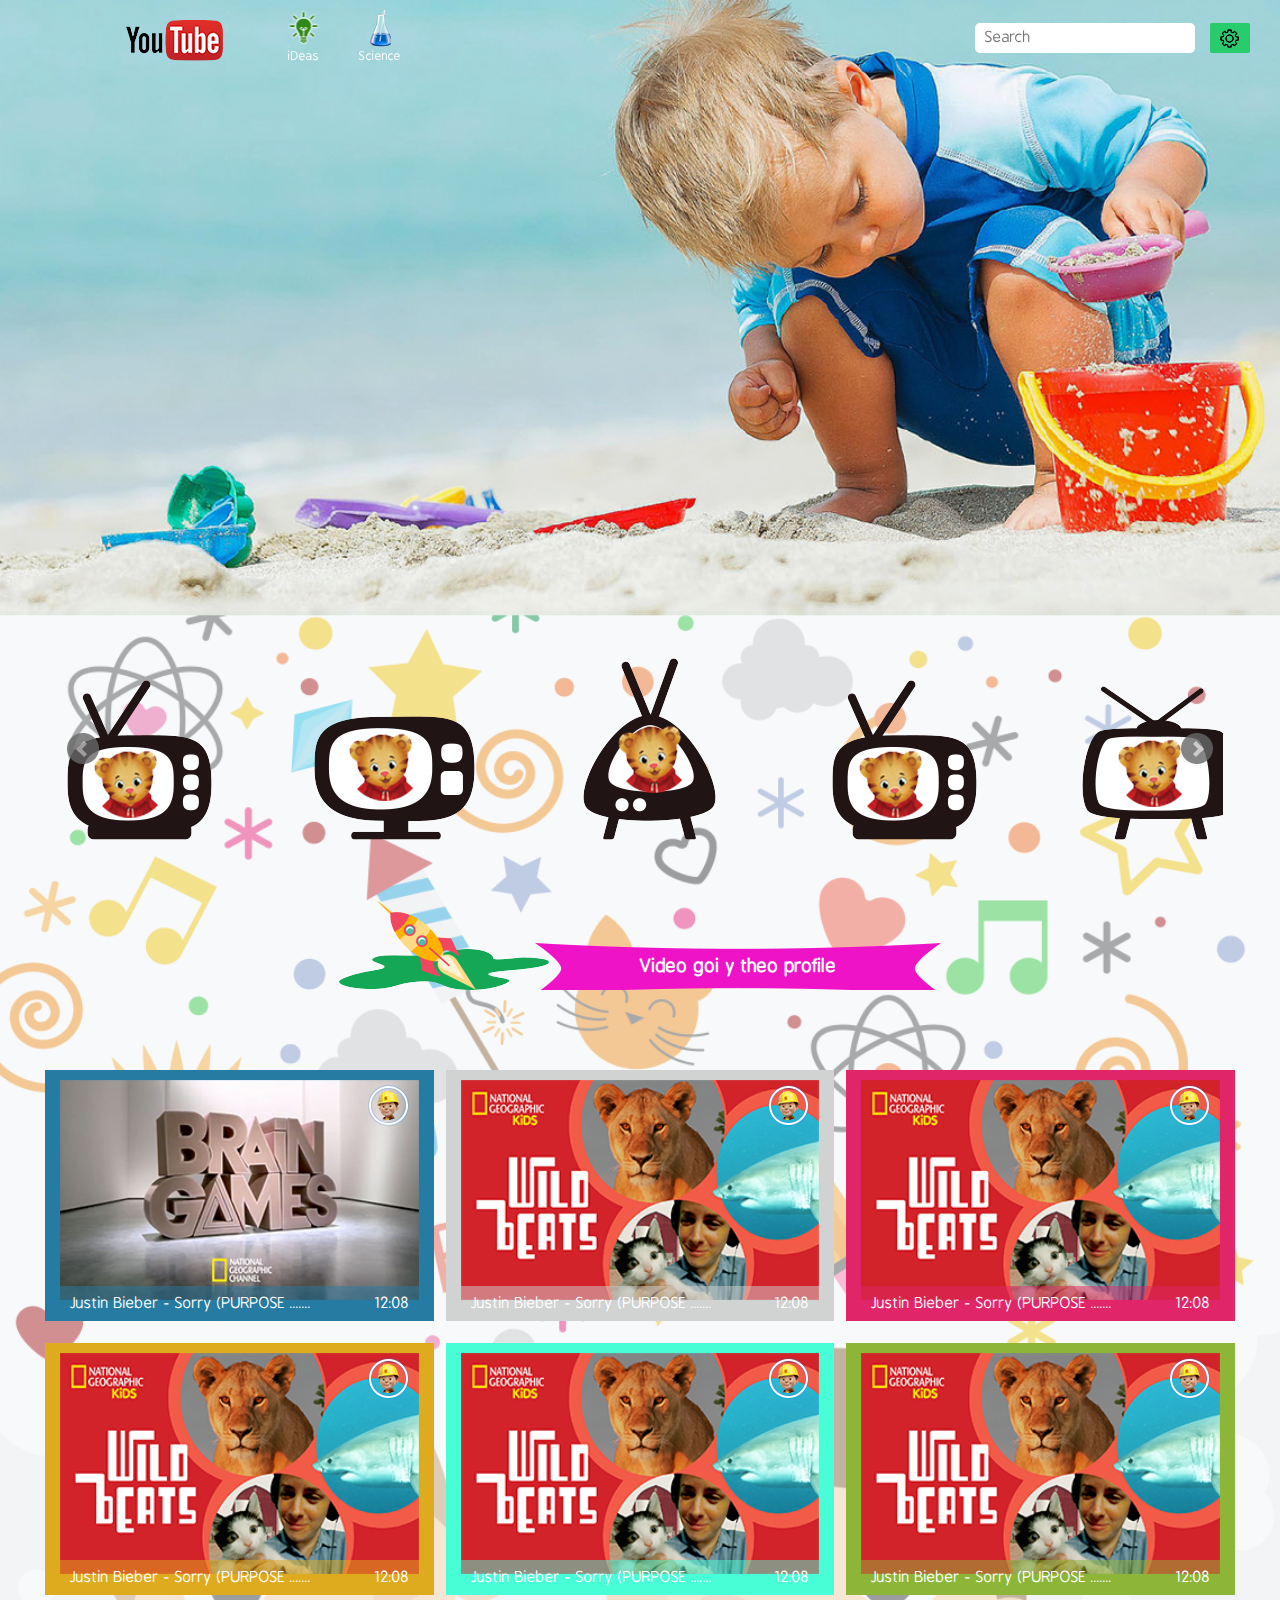
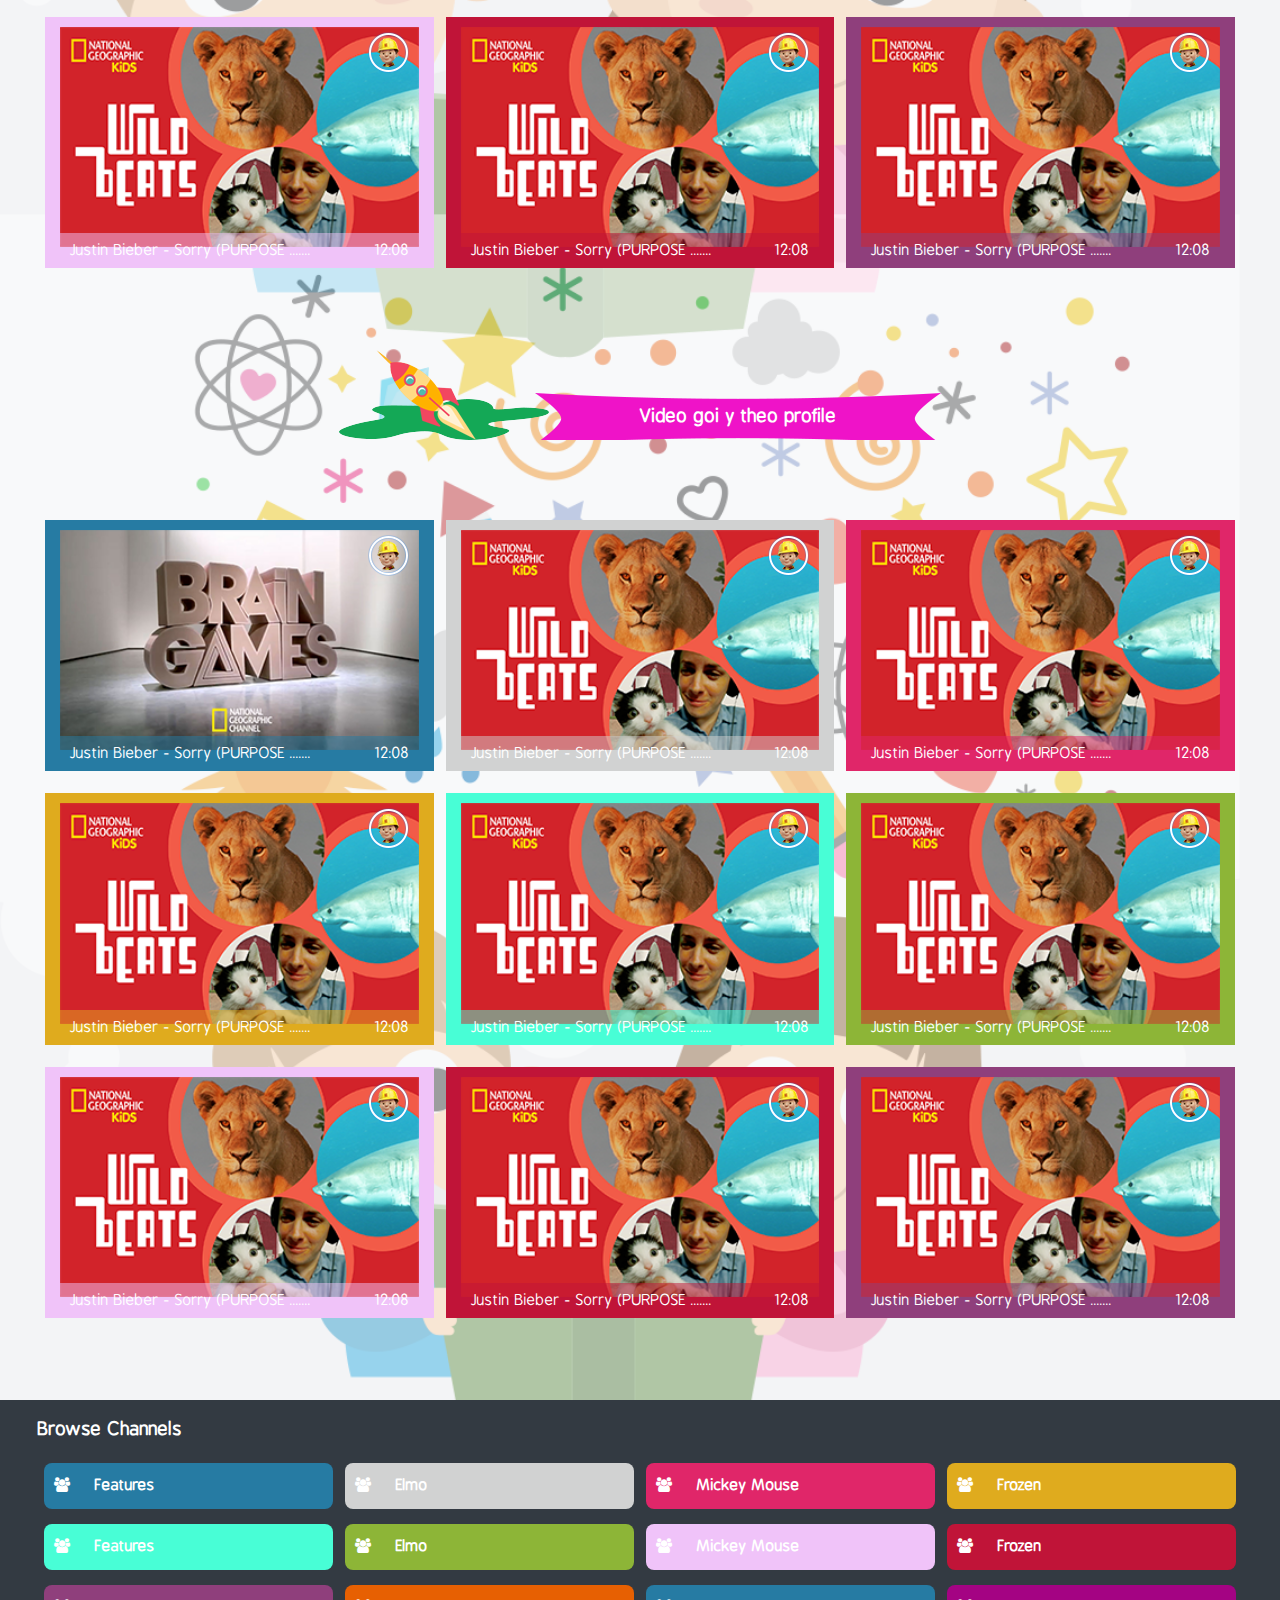
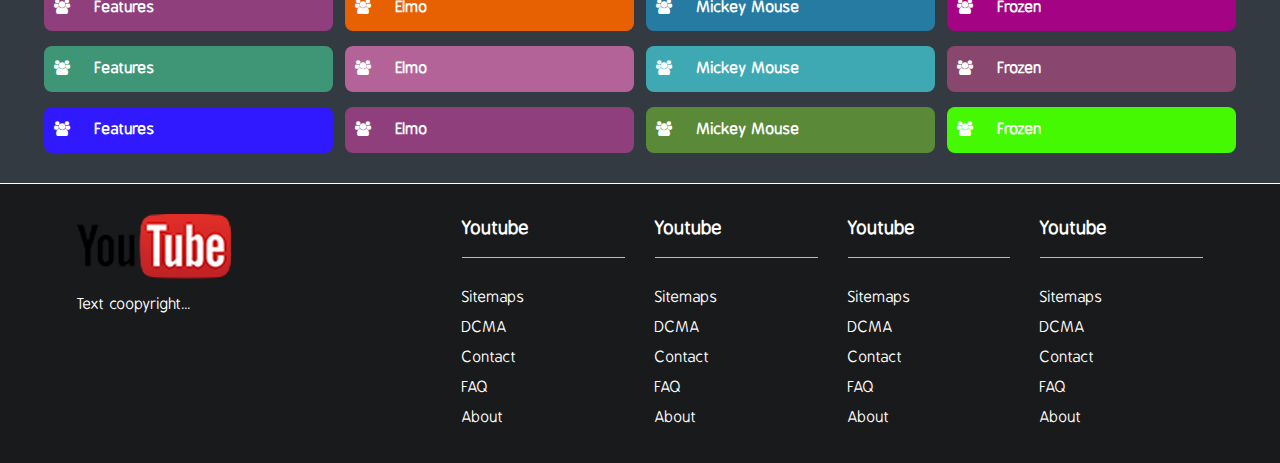
<file: html_template/index.html>
<!DOCTYPE html>
<html lang="en">

<head>
    <meta charset="utf-8">
    <meta http-equiv="X-UA-Compatible" content="IE=edge">
    <meta name="viewport" content="width=device-width, initial-scale=1">
    <title>Story | Home</title>
    <!-- Favicon -->
    <!-- <link rel="shortcut icon" href="img/favicon.ico" type="image/x-icon"> -->
    <!-- Font awesome -->
    <link href="css/font-awesome.css" rel="stylesheet">
    <!-- Font web BPreplay -->
    <link href="css/font-web.css" rel="stylesheet">
    <!-- Bootstrap -->
    <link href="css/bootstrap.css" rel="stylesheet">
    <!-- bx Slider -->
    <link href="css/jquery.bxslider.css" rel="stylesheet">
    <!-- Main style sheet -->
    <link href="css/style.css" rel="stylesheet">
    <!-- HTML5 shim and Respond.js for IE8 support of HTML5 elements and media queries -->
    <!-- WARNING: Respond.js doesn't work if you view the page via file:// -->
    <!--[if lt IE 9]>
    <script src="https://oss.maxcdn.com/html5shiv/3.7.2/html5shiv.min.js"></script>
    <script src="https://oss.maxcdn.com/respond/1.4.2/respond.min.js"></script>
    <![endif]-->
</head>

<body>
    <header id="header">
        <article class="container">
            <div class="row">
                <div class="logo col-md-2 col-sm-2">
                    <a href="#" title="logo"><img src="img/logo.png" alt="">
                    </a>
                </div>

                <div class="serch-box serch-box-mobile col-md-4 col-sm-5">
                    <form action="" method="">
                        <input type="text" name="search" placeholder="Search">
                        <input type="hidden" name="search">
                        <a class="login" href="#" data-toggle="modal" data-target="#login-modal">Login</a>
                    </form>
                </div>

                <nav class="col-md-6 col-sm-5 navbar navbar-default main-navbar" role="navigation">
                    <div class="container">
                        <div class="navbar-header">
                            <!-- FOR MOBILE VIEW COLLAPSED BUTTON -->
                            <button type="button" class="navbar-toggle collapsed" data-toggle="collapse" data-target="#navbar" aria-expanded="false" aria-controls="navbar"> <span class="sr-only">Toggle navigation</span> <span class="icon-bar"></span> <span class="icon-bar"></span> <span class="icon-bar"></span> </button>
                        </div>
                        <div id="navbar" class="navbar-collapse collapse">
                            <ul id="top-menu" class="nav navbar-nav">
                                <li class="dropdown">                                    
                                    <a href="#"><i class="icon icon-ideas"></i> iDeas</a>
                                    <ul class="dropdown-menu">
                                        <li><a href="#">Page 1-1</a></li>
                                        <li><a href="#">Page 1-2</a></li>
                                        <li><a href="#">Page 1-3</a></li>
                                    </ul>
                                </li>
                                <li>
                                    <a href="#"><i class="icon icon-sciences"></i> Science</a>
                                </li>
                            </ul>
                        </div>
                        <!--/.nav-collapse -->
                    </div>
                </nav>
                <!-- End menu section -->
                <div class="serch-box col-md-4 col-sm-5">
                    <form action="" method="">
                        <input type="text" name="search" placeholder="Search">
                        <input type="hidden" name="search">
                        <a class="login" href="#" data-toggle="modal" data-target="#login-modal">Login</a>
                    </form>
                </div>
            </div>
        </article>
    </header>
    <!-- /header -->

    

    <section id="slider">
        <article class="container">
            <div class="row">
                <img src="img/slider.png">
                <img src="img/slider.png">
            </div>
        </article>
    </section>
    <!-- End slider section -->

    <section id="content">
        <article class="container">
            <div class="row">
                <div class="user-profile">
                    <div class="row">
                        <div class="list-user-profile">
                            <div class="thumb">
                                <a href="#"><img src="img/thumb-user.png" alt=""></a>
                            </div>
                        </div>
                        <div class="list-user-profile">
                            <div class="thumb">
                                <a href="#"><img src="img/thumb-user.png" alt=""></a>
                            </div>
                        </div>
                        <div class="list-user-profile">
                            <div class="thumb">
                                <a href="#"><img src="img/thumb-user.png" alt=""></a>
                            </div>
                        </div>
                        <div class="list-user-profile">
                            <div class="thumb">
                                <a href="#"><img src="img/thumb-user.png" alt=""></a>
                            </div>
                        </div>
                        <div class="list-user-profile">
                            <div class="thumb">
                                <a href="#"><img src="img/thumb-user.png" alt=""></a>
                            </div>
                        </div>
                    </div>
                </div>

                <div class="video-category">
                    <header class="box-title">
                        <hgroup>
                            <h3 class="title">
                                <i class="icon-title"></i>
                                <span>Video goi y theo profile</span>
                            </h3>
                        </hgroup>
                    </header> 
                    <div class="main-video-category">
                        <div class="row">
                            <div class="list-video col-md-4 col-sm-4 col-xs-4">
                                <div class="main">
                                    <i class="icon-user"><img src="img/con-user.png" alt=""></i>
                                    <i class="icon-like"><img src="img/like.png" alt=""></i>
                                    <div class="thumb">
                                        <a href="#"><img src="img/thumb-video-1.png" alt=""></a>
                                    </div>
                                    <h3>
                                        <span class="pull-left col-md-9 col-md-sm-9 col-xs-8">Justin Bieber - Sorry (PURPOSE ....... </span>
                                        <span class="pull-right col-md-3 col-md-sm-3 col-xs-4">12:08</span>
                                    </h3>
                                    <span class="bg-color"></span>
                                </div>        
                            </div>

                            <div class="list-video col-md-4 col-sm-4 col-xs-4">
                                <div class="main">
                                    <i class="icon-user"><img src="img/con-user.png" alt=""></i>
                                    <i class="icon-like"><img src="img/like.png" alt=""></i>
                                    <div class="thumb">
                                        <a href="#"><img src="img/thumb-video-2.png" alt=""></a>
                                    </div>
                                    <h3>
                                        <span class="pull-left col-md-9 col-md-sm-9 col-xs-8">Justin Bieber - Sorry (PURPOSE ....... </span>
                                        <span class="pull-right col-md-3 col-md-sm-3 col-xs-4">12:08</span>
                                    </h3>
                                    <span class="bg-color"></span>
                                </div>        
                            </div>

                            <div class="list-video col-md-4 col-sm-4 col-xs-4">
                                <div class="main green">
                                    <i class="icon-user"><img src="img/con-user.png" alt=""></i>
                                    <i class="icon-like"><img src="img/like.png" alt=""></i>
                                    <div class="thumb">
                                        <a href="#"><img src="img/thumb-video-2.png" alt=""></a>
                                    </div>
                                    <h3>
                                        <span class="pull-left col-md-9 col-md-sm-9 col-xs-8">Justin Bieber - Sorry (PURPOSE ....... </span>
                                        <span class="pull-right col-md-3 col-md-sm-3 col-xs-4">12:08</span>
                                    </h3>
                                    <span class="bg-color"></span>
                                </div>        
                            </div>

                            <div class="list-video col-md-4 col-sm-4 col-xs-4">
                                <div class="main pink">
                                    <i class="icon-user"><img src="img/con-user.png" alt=""></i>
                                    <i class="icon-like"><img src="img/like.png" alt=""></i>
                                    <div class="thumb">
                                        <a href="#"><img src="img/thumb-video-2.png" alt=""></a>
                                    </div>
                                    <h3>
                                        <span class="pull-left col-md-9 col-md-sm-9 col-xs-8">Justin Bieber - Sorry (PURPOSE ....... </span>
                                        <span class="pull-right col-md-3 col-md-sm-3 col-xs-4">12:08</span>
                                    </h3>
                                    <span class="bg-color"></span>
                                </div>        
                            </div>

                            <div class="list-video col-md-4 col-sm-4 col-xs-4">
                                <div class="main blue">
                                    <i class="icon-user"><img src="img/con-user.png" alt=""></i>
                                    <i class="icon-like"><img src="img/like.png" alt=""></i>
                                    <div class="thumb">
                                        <a href="#"><img src="img/thumb-video-2.png" alt=""></a>
                                    </div>
                                    <h3>
                                        <span class="pull-left col-md-9 col-md-sm-9 col-xs-8">Justin Bieber - Sorry (PURPOSE ....... </span>
                                        <span class="pull-right col-md-3 col-md-sm-3 col-xs-4">12:08</span>
                                    </h3>
                                    <span class="bg-color"></span>
                                </div>        
                            </div>

                            <div class="list-video col-md-4 col-sm-4 col-xs-4">
                                <div class="main yellow">
                                    <i class="icon-user"><img src="img/con-user.png" alt=""></i>
                                    <i class="icon-like"><img src="img/like.png" alt=""></i>
                                    <div class="thumb">
                                        <a href="#"><img src="img/thumb-video-2.png" alt=""></a>
                                    </div>
                                    <h3>
                                        <span class="pull-left col-md-9 col-md-sm-9 col-xs-8">Justin Bieber - Sorry (PURPOSE ....... </span>
                                        <span class="pull-right col-md-3 col-md-sm-3 col-xs-4">12:08</span>
                                    </h3>
                                    <span class="bg-color"></span>
                                </div>        
                            </div>

                            <div class="list-video col-md-4 col-sm-4 col-xs-4">
                                <div class="main red">
                                    <i class="icon-user"><img src="img/con-user.png" alt=""></i>
                                    <i class="icon-like"><img src="img/like.png" alt=""></i>
                                    <div class="thumb">
                                        <a href="#"><img src="img/thumb-video-2.png" alt=""></a>
                                    </div>
                                    <h3>
                                        <span class="pull-left col-md-9 col-md-sm-9 col-xs-8">Justin Bieber - Sorry (PURPOSE ....... </span>
                                        <span class="pull-right col-md-3 col-md-sm-3 col-xs-4">12:08</span>
                                    </h3>
                                    <span class="bg-color"></span>
                                </div>        
                            </div>

                            <div class="list-video col-md-4 col-sm-4 col-xs-4">
                                <div class="main orange">
                                    <i class="icon-user"><img src="img/con-user.png" alt=""></i>
                                    <i class="icon-like"><img src="img/like.png" alt=""></i>
                                    <div class="thumb">
                                        <a href="#"><img src="img/thumb-video-2.png" alt=""></a>
                                    </div>
                                    <h3>
                                        <span class="pull-left col-md-9 col-md-sm-9 col-xs-8">Justin Bieber - Sorry (PURPOSE ....... </span>
                                        <span class="pull-right col-md-3 col-md-sm-3 col-xs-4">12:08</span>
                                    </h3>
                                    <span class="bg-color"></span>
                                </div>        
                            </div>

                            <div class="list-video col-md-4 col-sm-4 col-xs-4">
                                <div class="main green">
                                    <i class="icon-user"><img src="img/con-user.png" alt=""></i>
                                    <i class="icon-like"><img src="img/like.png" alt=""></i>
                                    <div class="thumb">
                                        <a href="#"><img src="img/thumb-video-2.png" alt=""></a>
                                    </div>
                                    <h3>
                                        <span class="pull-left col-md-9 col-md-sm-9 col-xs-8">Justin Bieber - Sorry (PURPOSE ....... </span>
                                        <span class="pull-right col-md-3 col-md-sm-3 col-xs-4">12:08</span>
                                    </h3>
                                    <span class="bg-color"></span>
                                </div>        
                            </div>
                        </div>
                    </div>
                </div>

                <div class="video-category">
                    <header class="box-title">
                        <hgroup>
                            <h3 class="title">
                                <i class="icon-title"></i>
                                <span>Video goi y theo profile</span>
                            </h3>
                        </hgroup>
                    </header>                    
                    <div class="main-video-category">
                        <div class="row">
                            <div class="list-video col-md-4 col-sm-4 col-xs-4">
                                <div class="main red">
                                    <i class="icon-user"><img src="img/con-user.png" alt=""></i>
                                    <i class="icon-like"><img src="img/like.png" alt=""></i>
                                    <div class="thumb">
                                        <a href="#"><img src="img/thumb-video-1.png" alt=""></a>
                                    </div>
                                    <h3>
                                        <span class="pull-left col-md-9 col-md-sm-9 col-xs-8">Justin Bieber - Sorry (PURPOSE ....... </span>
                                        <span class="pull-right col-md-3 col-md-sm-3 col-xs-4">12:08</span>
                                    </h3>
                                    <span class="bg-color"></span>
                                </div>        
                            </div>

                            <div class="list-video col-md-4 col-sm-4 col-xs-4">
                                <div class="main orange">
                                    <i class="icon-user"><img src="img/con-user.png" alt=""></i>
                                    <i class="icon-like"><img src="img/like.png" alt=""></i>
                                    <div class="thumb">
                                        <a href="#"><img src="img/thumb-video-2.png" alt=""></a>
                                    </div>
                                    <h3>
                                        <span class="pull-left col-md-9 col-md-sm-9 col-xs-8">Justin Bieber - Sorry (PURPOSE ....... </span>
                                        <span class="pull-right col-md-3 col-md-sm-3 col-xs-4">12:08</span>
                                    </h3>
                                    <span class="bg-color"></span>
                                </div>        
                            </div>

                            <div class="list-video col-md-4 col-sm-4 col-xs-4">
                                <div class="main green">
                                    <i class="icon-user"><img src="img/con-user.png" alt=""></i>
                                    <i class="icon-like"><img src="img/like.png" alt=""></i>
                                    <div class="thumb">
                                        <a href="#"><img src="img/thumb-video-2.png" alt=""></a>
                                    </div>
                                    <h3>
                                        <span class="pull-left col-md-9 col-md-sm-9 col-xs-8">Justin Bieber - Sorry (PURPOSE ....... </span>
                                        <span class="pull-right col-md-3 col-md-sm-3 col-xs-4">12:08</span>
                                    </h3>
                                    <span class="bg-color"></span>
                                </div>        
                            </div>

                            <div class="list-video col-md-4 col-sm-4 col-xs-4">
                                <div class="main pink">
                                    <i class="icon-user"><img src="img/con-user.png" alt=""></i>
                                    <i class="icon-like"><img src="img/like.png" alt=""></i>
                                    <div class="thumb">
                                        <a href="#"><img src="img/thumb-video-2.png" alt=""></a>
                                    </div>
                                    <h3>
                                        <span class="pull-left col-md-9 col-md-sm-9 col-xs-8">Justin Bieber - Sorry (PURPOSE ....... </span>
                                        <span class="pull-right col-md-3 col-md-sm-3 col-xs-4">12:08</span>
                                    </h3>
                                    <span class="bg-color"></span>
                                </div>        
                            </div>

                            <div class="list-video col-md-4 col-sm-4 col-xs-4">
                                <div class="main blue">
                                    <i class="icon-user"><img src="img/con-user.png" alt=""></i>
                                    <i class="icon-like"><img src="img/like.png" alt=""></i>
                                    <div class="thumb">
                                        <a href="#"><img src="img/thumb-video-2.png" alt=""></a>
                                    </div>
                                    <h3>
                                        <span class="pull-left col-md-9 col-md-sm-9 col-xs-8">Justin Bieber - Sorry (PURPOSE ....... </span>
                                        <span class="pull-right col-md-3 col-md-sm-3 col-xs-4">12:08</span>
                                    </h3>
                                    <span class="bg-color"></span>
                                </div>        
                            </div>

                            <div class="list-video col-md-4 col-sm-4 col-xs-4">
                                <div class="main yellow">
                                    <i class="icon-user"><img src="img/con-user.png" alt=""></i>
                                    <i class="icon-like"><img src="img/like.png" alt=""></i>
                                    <div class="thumb">
                                        <a href="#"><img src="img/thumb-video-2.png" alt=""></a>
                                    </div>
                                    <h3>
                                        <span class="pull-left col-md-9 col-md-sm-9 col-xs-8">Justin Bieber - Sorry (PURPOSE ....... </span>
                                        <span class="pull-right col-md-3 col-md-sm-3 col-xs-4">12:08</span>
                                    </h3>
                                    <span class="bg-color"></span>
                                </div>        
                            </div>

                            <div class="list-video col-md-4 col-sm-4 col-xs-4">
                                <div class="main red">
                                    <i class="icon-user"><img src="img/con-user.png" alt=""></i>
                                    <i class="icon-like"><img src="img/like.png" alt=""></i>
                                    <div class="thumb">
                                        <a href="#"><img src="img/thumb-video-2.png" alt=""></a>
                                    </div>
                                    <h3>
                                        <span class="pull-left col-md-9 col-md-sm-9 col-xs-8">Justin Bieber - Sorry (PURPOSE ....... </span>
                                        <span class="pull-right col-md-3 col-md-sm-3 col-xs-4">12:08</span>
                                    </h3>
                                    <span class="bg-color"></span>
                                </div>        
                            </div>

                            <div class="list-video col-md-4 col-sm-4 col-xs-4">
                                <div class="main orange">
                                    <i class="icon-user"><img src="img/con-user.png" alt=""></i>
                                    <i class="icon-like"><img src="img/like.png" alt=""></i>
                                    <div class="thumb">
                                        <a href="#"><img src="img/thumb-video-2.png" alt=""></a>
                                    </div>
                                    <h3>
                                        <span class="pull-left col-md-9 col-md-sm-9 col-xs-8">Justin Bieber - Sorry (PURPOSE ....... </span>
                                        <span class="pull-right col-md-3 col-md-sm-3 col-xs-4">12:08</span>
                                    </h3>
                                    <span class="bg-color"></span>
                                </div>        
                            </div>

                            <div class="list-video col-md-4 col-sm-4 col-xs-4">
                                <div class="main green">
                                    <i class="icon-user"><img src="img/con-user.png" alt=""></i>
                                    <i class="icon-like"><img src="img/like.png" alt=""></i>
                                    <div class="thumb">
                                        <a href="#"><img src="img/thumb-video-2.png" alt=""></a>
                                    </div>
                                    <h3>
                                        <span class="pull-left col-md-9 col-md-sm-9 col-xs-8">Justin Bieber - Sorry (PURPOSE ....... </span>
                                        <span class="pull-right col-md-3 col-md-sm-3 col-xs-4">12:08</span>
                                    </h3>
                                    <span class="bg-color"></span>
                                </div>        
                            </div>
                        </div>
                    </div>
                </div>
            </div>
        </article>
    </section>
    <!-- End section content -->

    <section id="channels">
        <article class="container">            
            <header>
                <hgroup>
                    <h3>Browse Channels</h3>
                </hgroup>
            </header> 
            <div class="row">
                <div class="col-md-3 col-sm-3 col-xs-6">
                    <div class="main">
                        <i class="fa fa-users"></i>
                        <span>Features</span>
                    </div>
                </div>

                <div class="col-md-3 col-sm-3 col-xs-6">
                    <div class="main">
                        <i class="fa fa-users"></i>
                        <span>Elmo</span>
                    </div>
                </div>

                <div class="col-md-3 col-sm-3 col-xs-6">
                    <div class="main">
                        <i class="fa fa-users"></i>
                        <span>Mickey Mouse</span>
                    </div>
                </div>

                <div class="col-md-3 col-sm-3 col-xs-6">
                    <div class="main">
                        <i class="fa fa-users"></i>
                        <span>Frozen</span>
                    </div>
                </div>

                <div class="col-md-3 col-sm-3 col-xs-6">
                    <div class="main">
                        <i class="fa fa-users"></i>
                        <span>Features</span>
                    </div>
                </div>

                <div class="col-md-3 col-sm-3 col-xs-6">
                    <div class="main">
                        <i class="fa fa-users"></i>
                        <span>Elmo</span>
                    </div>
                </div>

                <div class="col-md-3 col-sm-3 col-xs-6">
                    <div class="main">
                        <i class="fa fa-users"></i>
                        <span>Mickey Mouse</span>
                    </div>
                </div>

                <div class="col-md-3 col-sm-3 col-xs-6">
                    <div class="main">
                        <i class="fa fa-users"></i>
                        <span>Frozen</span>
                    </div>
                </div>

                <div class="col-md-3 col-sm-3 col-xs-6">
                    <div class="main">
                        <i class="fa fa-users"></i>
                        <span>Features</span>
                    </div>
                </div>

                <div class="col-md-3 col-sm-3 col-xs-6">
                    <div class="main">
                        <i class="fa fa-users"></i>
                        <span>Elmo</span>
                    </div>
                </div>

                <div class="col-md-3 col-sm-3 col-xs-6">
                    <div class="main">
                        <i class="fa fa-users"></i>
                        <span>Mickey Mouse</span>
                    </div>
                </div>

                <div class="col-md-3 col-sm-3 col-xs-6">
                    <div class="main">
                        <i class="fa fa-users"></i>
                        <span>Frozen</span>
                    </div>
                </div>

                <div class="col-md-3 col-sm-3 col-xs-6">
                    <div class="main">
                        <i class="fa fa-users"></i>
                        <span>Features</span>
                    </div>
                </div>

                <div class="col-md-3 col-sm-3 col-xs-6">
                    <div class="main">
                        <i class="fa fa-users"></i>
                        <span>Elmo</span>
                    </div>
                </div>

                <div class="col-md-3 col-sm-3 col-xs-6">
                    <div class="main">
                        <i class="fa fa-users"></i>
                        <span>Mickey Mouse</span>
                    </div>
                </div>

                <div class="col-md-3 col-sm-3 col-xs-6">
                    <div class="main">
                        <i class="fa fa-users"></i>
                        <span>Frozen</span>
                    </div>
                </div>

                <div class="col-md-3 col-sm-3 col-xs-6">
                    <div class="main">
                        <i class="fa fa-users"></i>
                        <span>Features</span>
                    </div>
                </div>

                <div class="col-md-3 col-sm-3 col-xs-6">
                    <div class="main">
                        <i class="fa fa-users"></i>
                        <span>Elmo</span>
                    </div>
                </div>

                <div class="col-md-3 col-sm-3 col-xs-6">
                    <div class="main">
                        <i class="fa fa-users"></i>
                        <span>Mickey Mouse</span>
                    </div>
                </div>

                <div class="col-md-3 col-sm-3 col-xs-6">
                    <div class="main">
                        <i class="fa fa-users"></i>
                        <span>Frozen</span>
                    </div>
                </div>
            </div>
        </article>
    </section>

    <footer>
        <article class="container">
            <div class="row">
                <div class="left-footer col-md-4 col-sm-4">
                    <a href="#"><img src="img/logo-footer.png" alt="logo"></a>
                    <p>Text coopyright...</p>
                </div>
                <div class="menu-footer col-md-2 col-sm-2">
                    <h3>Youtube</h3>
                    <ul>
                        <li><a href="#">Sitemaps</a></li>
                        <li><a href="#">DCMA</a></li>
                        <li><a href="#">Contact</a></li>
                        <li><a href="#">FAQ</a></li>
                        <li><a href="#">About</a></li>
                    </ul>
                </div>
                <div class="menu-footer col-md-2 col-sm-2">
                    <h3>Youtube</h3>
                    <ul>
                        <li><a href="#">Sitemaps</a></li>
                        <li><a href="#">DCMA</a></li>
                        <li><a href="#">Contact</a></li>
                        <li><a href="#">FAQ</a></li>
                        <li><a href="#">About</a></li>
                    </ul>
                </div>
                <div class="menu-footer col-md-2 col-sm-2">
                    <h3>Youtube</h3>
                    <ul>
                        <li><a href="#">Sitemaps</a></li>
                        <li><a href="#">DCMA</a></li>
                        <li><a href="#">Contact</a></li>
                        <li><a href="#">FAQ</a></li>
                        <li><a href="#">About</a></li>
                    </ul>
                </div>
                <div class="menu-footer col-md-2 col-sm-2">
                    <h3>Youtube</h3>
                    <ul>
                        <li><a href="#">Sitemaps</a></li>
                        <li><a href="#">DCMA</a></li>
                        <li><a href="#">Contact</a></li>
                        <li><a href="#">FAQ</a></li>
                        <li><a href="#">About</a></li>
                    </ul>
                </div>
            </div>            
        </article>
    </footer>
    <!-- modal login -->
    <div class="modal fade" id="login-modal" tabindex="-1" role="dialog" aria-labelledby="myModalLabel" aria-hidden="true" style="display: none;">
        <div class="modal-dialog">
            <div class="loginmodal-container">
                <h1>Login to Your Account</h1>
                <br>
                <form>
                    <input type="text" name="user" placeholder="Username">
                    <input type="password" name="pass" placeholder="Password">
                    <input type="submit" name="login" class="login loginmodal-submit" value="Login"> </form>
                <div class="login-help"> <a href="#">Register</a> - <a href="#">Forgot Password</a> </div>
            </div>
        </div>
    </div>
    <!-- jQuery library -->
    <!-- <script src="https://ajax.googleapis.com/ajax/libs/jquery/1.11.3/jquery.min.js"></script> -->
    <script src="js/jquery.min.js"></script>
    <!-- Include all compiled plugins (below), or include individual files as needed -->
    <script src="js/bootstrap.js"></script>
    <!-- bxSlider js -->
    <script src="js/jquery.bxslider.min.js"></script>
    <!-- Custom js -->
    <script src="js/custom.js"></script>
</body>

</html>
</file>
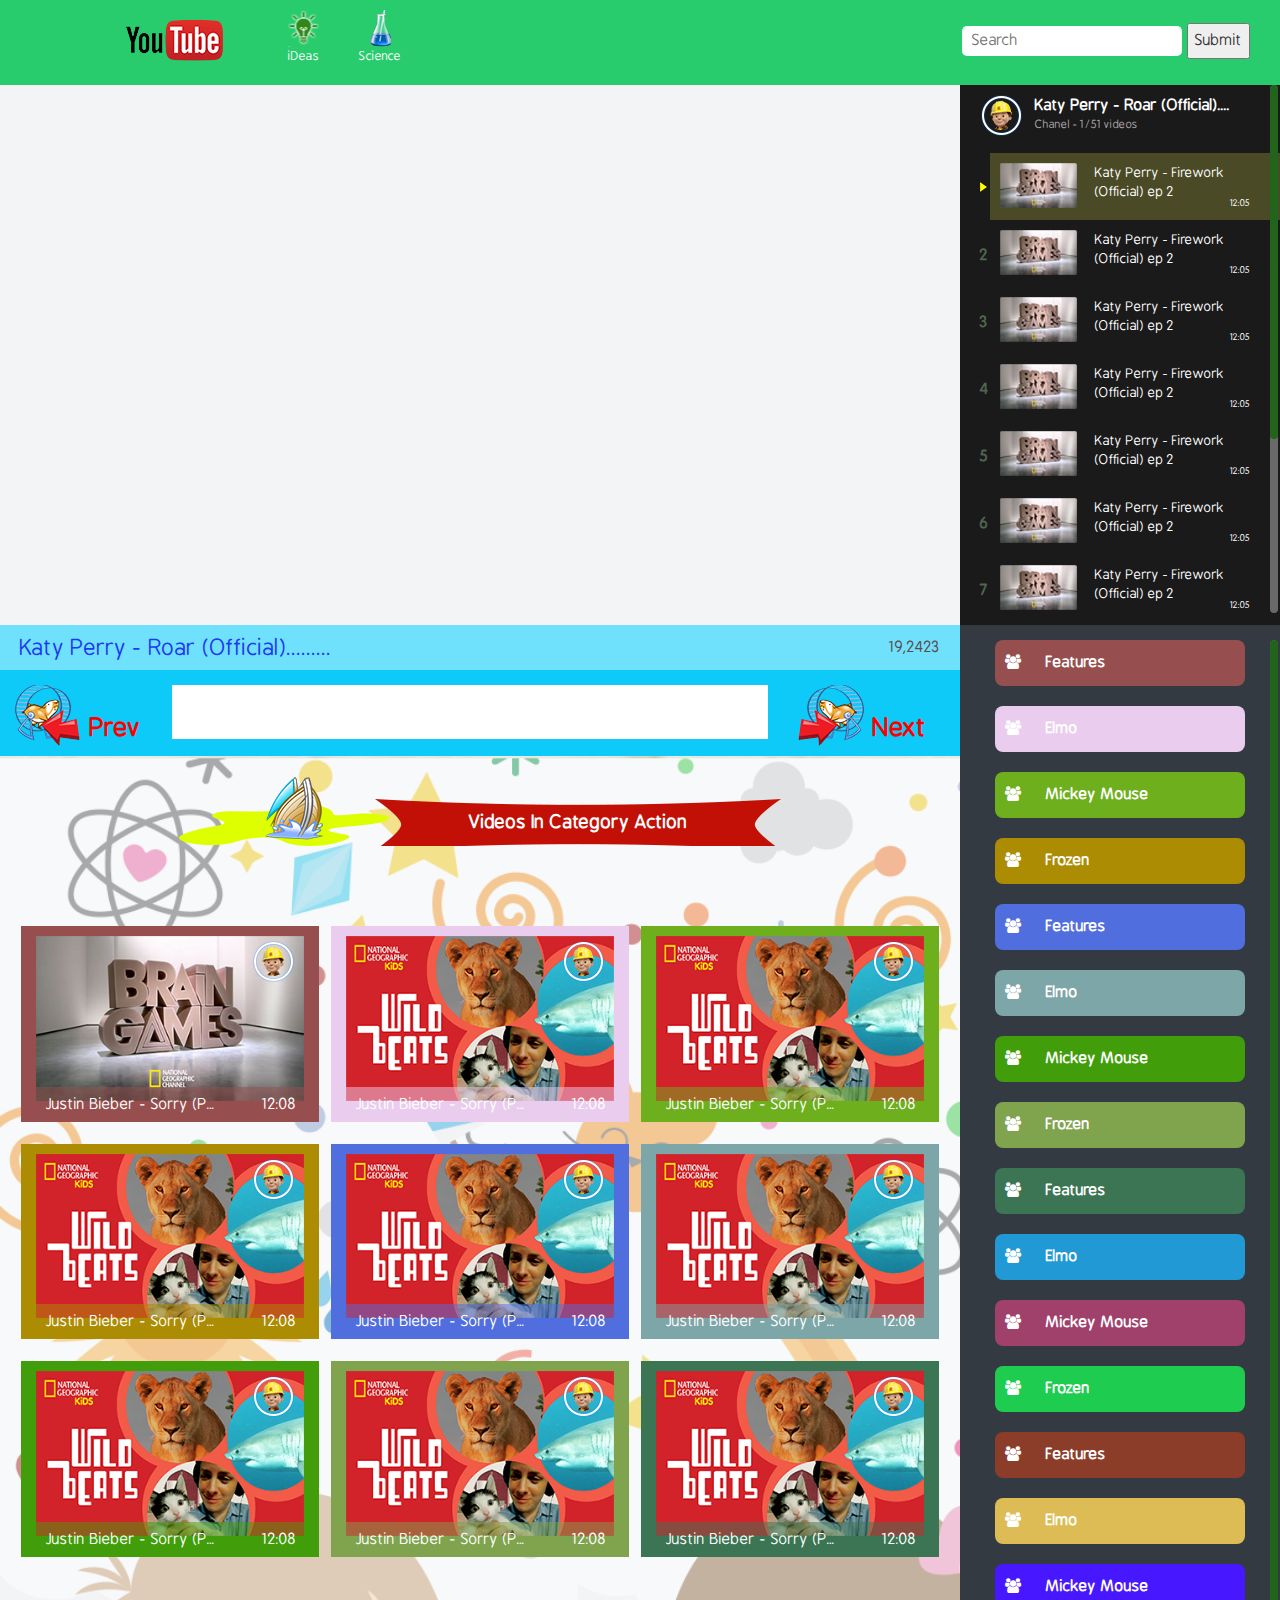
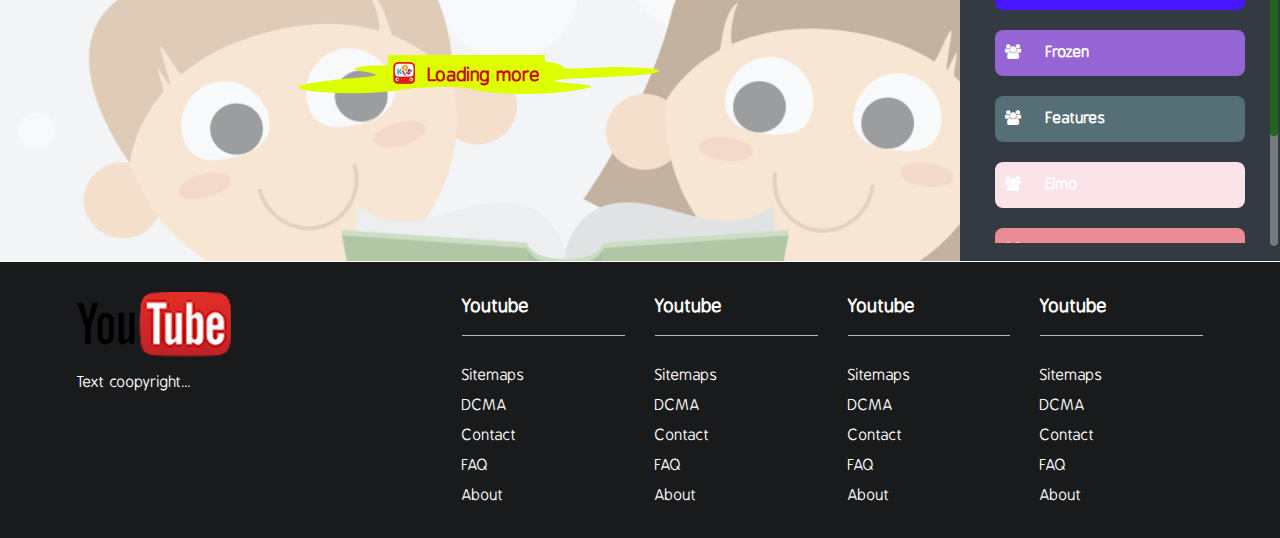
<file: html_template/watching.html>
<!DOCTYPE html>
<html lang="en">

<head>
    <meta charset="utf-8">
    <meta http-equiv="X-UA-Compatible" content="IE=edge">
    <meta name="viewport" content="width=device-width, initial-scale=1">
    <title>Story | Watching</title>
    <!-- Favicon -->
    <!-- <link rel="shortcut icon" href="img/favicon.ico" type="image/x-icon"> -->
    <!-- Font awesome -->
    <link href="css/font-awesome.css" rel="stylesheet">
    <!-- Font web BPreplay -->
    <link href="css/font-web.css" rel="stylesheet">
    <!-- Bootstrap -->
    <link href="css/bootstrap.css" rel="stylesheet">
    <!-- bx Slider -->
    <link href="css/jquery.bxslider.css" rel="stylesheet">
    <!-- Main style sheet -->
    <link href="css/style.css" rel="stylesheet">
    <!-- HTML5 shim and Respond.js for IE8 support of HTML5 elements and media queries -->
    <!-- WARNING: Respond.js doesn't work if you view the page via file:// -->
    <!--[if lt IE 9]>
    <script src="https://oss.maxcdn.com/html5shiv/3.7.2/html5shiv.min.js"></script>
    <script src="https://oss.maxcdn.com/respond/1.4.2/respond.min.js"></script>
    <![endif]-->
</head>

<body class="page watching">
    <header id="header">
        <article class="container">
            <div class="row">
                <div class="logo col-md-2 col-sm-2">
                    <a href="#" title="logo"><img src="img/logo.png" alt="">
                    </a>
                </div>

                <div class="serch-box serch-box-mobile col-md-4 col-sm-5">
                    <form action="" method="">
                        <input type="text" name="search" placeholder="Search">
                        <input type="submit" name="search">
                    </form>
                </div>

                <nav class="col-md-6 col-sm-5 navbar navbar-default main-navbar" role="navigation">
                    <div class="container">
                        <div class="navbar-header">
                            <!-- FOR MOBILE VIEW COLLAPSED BUTTON -->
                            <button type="button" class="navbar-toggle collapsed" data-toggle="collapse" data-target="#navbar" aria-expanded="false" aria-controls="navbar"> <span class="sr-only">Toggle navigation</span> <span class="icon-bar"></span> <span class="icon-bar"></span> <span class="icon-bar"></span> </button>
                        </div>
                        <div id="navbar" class="navbar-collapse collapse">
                            <ul id="top-menu" class="nav navbar-nav">
                                <li>                                    
                                    <a href="#"><i class="icon icon-ideas"></i> iDeas</a>
                                </li>
                                <li>
                                    <a href="#"><i class="icon icon-sciences"></i> Science</a>
                                </li>
                            </ul>
                        </div>
                        <!--/.nav-collapse -->
                    </div>
                </nav>
                <!-- End menu section -->
                <div class="serch-box col-md-4 col-sm-5">
                    <form action="" method="">
                        <input type="text" name="search" placeholder="Search">
                        <input type="submit" name="search">
                    </form>
                </div>
            </div>
        </article>
    </header>
    <!-- /header -->

    

    <section id="banner-video">
        <article class="container">
            <div class="row">
                <div class="view-youtube col-md-9">
                    <div class="iframe-box">
                        <iframe width="560" height="315" src="http://www.youtube.com/embed/JMl8cQjBfqk" frameborder="0" allowfullscreen></iframe>
                    </div>
                    <div class="box-controls">
                        <header class="heightBoxhtml2">
                            <h3>Katy Perry - Roar (Official)......... <span class="pull-right">19,2423</span></h3>
                            <div class="controls-video row">
                                <div class="col-md-2 col-sm-2 col-xs-6 next-btn-w">
                                    <button type="button" class="btn btn-default prev-btn">Prev</button>
                                </div>
                                <div class="col-md-8 col-sm-8 col-xs-12 hidden-xs">
                                    <a href="#"><img src="img/qc.png" alt=""></a>
                                </div>
                                <div class="col-md-2 col-sm-2 col-xs-6 prev-btn-w">
                                    <button type="button" class="btn btn-default next-btn">Next</button>
                                </div>
                            </div>
                        </header>
                    </div>
                </div>
                <div class="list-video col-md-3">
                    <div class="scrollbar-inner">
                        <header>
                            <span class="pull-left icon-user">
                                <img src="img/con-user.png" alt="">
                            </span>
                            <article>
                                <h3>Katy Perry - Roar (Official)....</h3>
                                <span>Chanel - 1/51 videos</span>   
                            </article>
                        </header><!-- /header -->
                        <ul>
                            <li class="active">
                                <span class="cout">1</span>
                                <div class="main">
                                    <div class="thumb"><img src="img/thumb-list-youtube.png" alt=""></div>
                                    <p>Katy Perry - Firework (Official) ep 2</p>
                                    <span>12:05</span>
                                </div>
                            </li>
                            <li>
                                <span class="cout">2</span>
                                <div class="main">
                                    <div class="thumb"><img src="img/thumb-list-youtube.png" alt=""></div>
                                    <p>Katy Perry - Firework (Official) ep 2</p>
                                    <span>12:05</span>
                                </div>
                            </li>
                            <li>
                                <span class="cout">3</span>
                                <div class="main">
                                    <div class="thumb"><img src="img/thumb-list-youtube.png" alt=""></div>
                                    <p>Katy Perry - Firework (Official) ep 2</p>
                                    <span>12:05</span>
                                </div>
                            </li>
                            <li>
                                <span class="cout">4</span>
                                <div class="main">
                                    <div class="thumb"><img src="img/thumb-list-youtube.png" alt=""></div>
                                    <p>Katy Perry - Firework (Official) ep 2</p>
                                    <span>12:05</span>
                                </div>
                            </li>
                            <li>
                                <span class="cout">5</span>
                                <div class="main">
                                    <div class="thumb"><img src="img/thumb-list-youtube.png" alt=""></div>
                                    <p>Katy Perry - Firework (Official) ep 2</p>
                                    <span>12:05</span>
                                </div>
                            </li>
                            <li>
                                <span class="cout">6</span>
                                <div class="main">
                                    <div class="thumb"><img src="img/thumb-list-youtube.png" alt=""></div>
                                    <p>Katy Perry - Firework (Official) ep 2</p>
                                    <span>12:05</span>
                                </div>
                            </li>
                            <li>
                                <span class="cout">7</span>
                                <div class="main">
                                    <div class="thumb"><img src="img/thumb-list-youtube.png" alt=""></div>
                                    <p>Katy Perry - Firework (Official) ep 2</p>
                                    <span>12:05</span>
                                </div>
                            </li>
                            <li>
                                <span class="cout">8</span>
                                <div class="main">
                                    <div class="thumb"><img src="img/thumb-list-youtube.png" alt=""></div>
                                    <p>Katy Perry - Firework (Official) ep 2</p>
                                    <span>12:05</span>
                                </div>
                            </li>
                            <li>
                                <span class="cout">9</span>
                                <div class="main">
                                    <div class="thumb"><img src="img/thumb-list-youtube.png" alt=""></div>
                                    <p>Katy Perry - Firework (Official) ep 2</p>
                                    <span>12:05</span>
                                </div>
                            </li>
                            <li>
                                <span class="cout">10</span>
                                <div class="main">
                                    <div class="thumb"><img src="img/thumb-list-youtube.png" alt=""></div>
                                    <p>Katy Perry - Firework (Official) ep 2</p>
                                    <span>12:05</span>
                                </div>
                            </li>
                            <li>
                                <span class="cout">11</span>
                                <div class="main">
                                    <div class="thumb"><img src="img/thumb-list-youtube.png" alt=""></div>
                                    <p>Katy Perry - Firework (Official) ep 2</p>
                                    <span>12:05</span>
                                </div>
                            </li>
                        </ul>
                    </div>
                </div>
            </div>
        </article>
    </section>
    <!-- End slider section -->

    <section id="content">
        <article class="container">
            <div class="row">
                <div class="main-content col-md-9">                    
                    <div class="video-category">
                        <header class="box-title">
                            <hgroup>
                                <h3 class="title">
                                    <i class="icon-title"></i>
                                    <span>Videos In Category Action</span>
                                </h3>
                            </hgroup>
                        </header> 
                        <div class="main-video-category">
                            <div class="row">
                                <div class="list-video col-md-4 col-sm-4 col-xs-4">
                                    <div class="main">
                                        <i class="icon-user"><img src="img/con-user.png" alt=""></i>
                                        <i class="icon-like"><img src="img/like.png" alt=""></i>
                                        <div class="thumb">
                                            <a href="#"><img src="img/thumb-video-1.png" alt=""></a>
                                        </div>
                                        <h3>
                                            <span class="pull-left col-md-9 col-md-sm-9 col-xs-8">Justin Bieber - Sorry (PURPOSE ....... </span>
                                            <span class="pull-right col-md-3 col-md-sm-3 col-xs-4">12:08</span>
                                        </h3>
                                        <span class="bg-color"></span>
                                    </div>        
                                </div>

                                <div class="list-video col-md-4 col-sm-4 col-xs-4">
                                    <div class="main">
                                        <i class="icon-user"><img src="img/con-user.png" alt=""></i>
                                        <i class="icon-like"><img src="img/like.png" alt=""></i>
                                        <div class="thumb">
                                            <a href="#"><img src="img/thumb-video-2.png" alt=""></a>
                                        </div>
                                        <h3>
                                            <span class="pull-left col-md-9 col-md-sm-9 col-xs-8">Justin Bieber - Sorry (PURPOSE ....... </span>
                                            <span class="pull-right col-md-3 col-md-sm-3 col-xs-4">12:08</span>
                                        </h3>
                                        <span class="bg-color"></span>
                                    </div>        
                                </div>

                                <div class="list-video col-md-4 col-sm-4 col-xs-4">
                                    <div class="main green">
                                        <i class="icon-user"><img src="img/con-user.png" alt=""></i>
                                        <i class="icon-like"><img src="img/like.png" alt=""></i>
                                        <div class="thumb">
                                            <a href="#"><img src="img/thumb-video-2.png" alt=""></a>
                                        </div>
                                        <h3>
                                            <span class="pull-left col-md-9 col-md-sm-9 col-xs-8">Justin Bieber - Sorry (PURPOSE ....... </span>
                                            <span class="pull-right col-md-3 col-md-sm-3 col-xs-4">12:08</span>
                                        </h3>
                                        <span class="bg-color"></span>
                                    </div>        
                                </div>

                                <div class="list-video col-md-4 col-sm-4 col-xs-4">
                                    <div class="main pink">
                                        <i class="icon-user"><img src="img/con-user.png" alt=""></i>
                                        <i class="icon-like"><img src="img/like.png" alt=""></i>
                                        <div class="thumb">
                                            <a href="#"><img src="img/thumb-video-2.png" alt=""></a>
                                        </div>
                                        <h3>
                                            <span class="pull-left col-md-9 col-md-sm-9 col-xs-8">Justin Bieber - Sorry (PURPOSE ....... </span>
                                            <span class="pull-right col-md-3 col-md-sm-3 col-xs-4">12:08</span>
                                        </h3>
                                        <span class="bg-color"></span>
                                    </div>        
                                </div>

                                <div class="list-video col-md-4 col-sm-4 col-xs-4">
                                    <div class="main blue">
                                        <i class="icon-user"><img src="img/con-user.png" alt=""></i>
                                        <i class="icon-like"><img src="img/like.png" alt=""></i>
                                        <div class="thumb">
                                            <a href="#"><img src="img/thumb-video-2.png" alt=""></a>
                                        </div>
                                        <h3>
                                            <span class="pull-left col-md-9 col-md-sm-9 col-xs-8">Justin Bieber - Sorry (PURPOSE ....... </span>
                                            <span class="pull-right col-md-3 col-md-sm-3 col-xs-4">12:08</span>
                                        </h3>
                                        <span class="bg-color"></span>
                                    </div>        
                                </div>

                                <div class="list-video col-md-4 col-sm-4 col-xs-4">
                                    <div class="main yellow">
                                        <i class="icon-user"><img src="img/con-user.png" alt=""></i>
                                        <i class="icon-like"><img src="img/like.png" alt=""></i>
                                        <div class="thumb">
                                            <a href="#"><img src="img/thumb-video-2.png" alt=""></a>
                                        </div>
                                        <h3>
                                            <span class="pull-left col-md-9 col-md-sm-9 col-xs-8">Justin Bieber - Sorry (PURPOSE ....... </span>
                                            <span class="pull-right col-md-3 col-md-sm-3 col-xs-4">12:08</span>
                                        </h3>
                                        <span class="bg-color"></span>
                                    </div>        
                                </div>

                                <div class="list-video col-md-4 col-sm-4 col-xs-4">
                                    <div class="main red">
                                        <i class="icon-user"><img src="img/con-user.png" alt=""></i>
                                        <i class="icon-like"><img src="img/like.png" alt=""></i>
                                        <div class="thumb">
                                            <a href="#"><img src="img/thumb-video-2.png" alt=""></a>
                                        </div>
                                        <h3>
                                            <span class="pull-left col-md-9 col-md-sm-9 col-xs-8">Justin Bieber - Sorry (PURPOSE ....... </span>
                                            <span class="pull-right col-md-3 col-md-sm-3 col-xs-4">12:08</span>
                                        </h3>
                                        <span class="bg-color"></span>
                                    </div>        
                                </div>

                                <div class="list-video col-md-4 col-sm-4 col-xs-4">
                                    <div class="main orange">
                                        <i class="icon-user"><img src="img/con-user.png" alt=""></i>
                                        <i class="icon-like"><img src="img/like.png" alt=""></i>
                                        <div class="thumb">
                                            <a href="#"><img src="img/thumb-video-2.png" alt=""></a>
                                        </div>
                                        <h3>
                                            <span class="pull-left col-md-9 col-md-sm-9 col-xs-8">Justin Bieber - Sorry (PURPOSE ....... </span>
                                            <span class="pull-right col-md-3 col-md-sm-3 col-xs-4">12:08</span>
                                        </h3>
                                        <span class="bg-color"></span>
                                    </div>        
                                </div>

                                <div class="list-video col-md-4 col-sm-4 col-xs-4">
                                    <div class="main green">
                                        <i class="icon-user"><img src="img/con-user.png" alt=""></i>
                                        <i class="icon-like"><img src="img/like.png" alt=""></i>
                                        <div class="thumb">
                                            <a href="#"><img src="img/thumb-video-2.png" alt=""></a>
                                        </div>
                                        <h3>
                                            <span class="pull-left col-md-9 col-md-sm-9 col-xs-8">Justin Bieber - Sorry (PURPOSE ....... </span>
                                            <span class="pull-right col-md-3 col-md-sm-3 col-xs-4">12:08</span>
                                        </h3>
                                        <span class="bg-color"></span>
                                    </div>        
                                </div>
                            </div>
                            <div class="row load-more-w">
                                <button type="button" class="btn btn-default load-more">Loading more</button>
                            </div>
                        </div>
                    </div>
                </div>

                <div id="channels" class="right-channels col-md-3 pollSlider heightBoxhtml">
                    <article class="container scrollbar-inner">            
                        <div class="row">
                            <div class="col-md-12">
                                <div class="main">
                                    <i class="fa fa-users"></i>
                                    <span>Features</span>
                                </div>
                            </div>

                            <div class="col-md-12">
                                <div class="main">
                                    <i class="fa fa-users"></i>
                                    <span>Elmo</span>
                                </div>
                            </div>

                            <div class="col-md-12">
                                <div class="main">
                                    <i class="fa fa-users"></i>
                                    <span>Mickey Mouse</span>
                                </div>
                            </div>

                            <div class="col-md-12">
                                <div class="main">
                                    <i class="fa fa-users"></i>
                                    <span>Frozen</span>
                                </div>
                            </div>

                            <div class="col-md-12">
                                <div class="main">
                                    <i class="fa fa-users"></i>
                                    <span>Features</span>
                                </div>
                            </div>

                            <div class="col-md-12">
                                <div class="main">
                                    <i class="fa fa-users"></i>
                                    <span>Elmo</span>
                                </div>
                            </div>

                            <div class="col-md-12">
                                <div class="main">
                                    <i class="fa fa-users"></i>
                                    <span>Mickey Mouse</span>
                                </div>
                            </div>

                            <div class="col-md-12">
                                <div class="main">
                                    <i class="fa fa-users"></i>
                                    <span>Frozen</span>
                                </div>
                            </div>

                            <div class="col-md-12">
                                <div class="main">
                                    <i class="fa fa-users"></i>
                                    <span>Features</span>
                                </div>
                            </div>

                            <div class="col-md-12">
                                <div class="main">
                                    <i class="fa fa-users"></i>
                                    <span>Elmo</span>
                                </div>
                            </div>

                            <div class="col-md-12">
                                <div class="main">
                                    <i class="fa fa-users"></i>
                                    <span>Mickey Mouse</span>
                                </div>
                            </div>

                            <div class="col-md-12">
                                <div class="main">
                                    <i class="fa fa-users"></i>
                                    <span>Frozen</span>
                                </div>
                            </div>

                            <div class="col-md-12">
                                <div class="main">
                                    <i class="fa fa-users"></i>
                                    <span>Features</span>
                                </div>
                            </div>

                            <div class="col-md-12">
                                <div class="main">
                                    <i class="fa fa-users"></i>
                                    <span>Elmo</span>
                                </div>
                            </div>

                            <div class="col-md-12">
                                <div class="main">
                                    <i class="fa fa-users"></i>
                                    <span>Mickey Mouse</span>
                                </div>
                            </div>

                            <div class="col-md-12">
                                <div class="main">
                                    <i class="fa fa-users"></i>
                                    <span>Frozen</span>
                                </div>
                            </div>

                            <div class="col-md-12">
                                <div class="main">
                                    <i class="fa fa-users"></i>
                                    <span>Features</span>
                                </div>
                            </div>

                            <div class="col-md-12">
                                <div class="main">
                                    <i class="fa fa-users"></i>
                                    <span>Elmo</span>
                                </div>
                            </div>

                            <div class="col-md-12">
                                <div class="main">
                                    <i class="fa fa-users"></i>
                                    <span>Mickey Mouse</span>
                                </div>
                            </div>

                            <div class="col-md-12">
                                <div class="main">
                                    <i class="fa fa-users"></i>
                                    <span>Frozen</span>
                                </div>
                            </div>
                        </div>
                    </article>
                </div>
                <div id="pollSlider-button"><img src="img/menu.png" alt="logo"></div>
            </div>
        </article>
    </section>
    <!-- End section content -->


    <footer>
        <article class="container">
            <div class="row">
                <div class="left-footer col-md-4 col-sm-4">
                    <a href="#"><img src="img/logo-footer.png" alt="logo"></a>
                    <p>Text coopyright...</p>
                </div>
                <div class="menu-footer col-md-2 col-sm-2">
                    <h3>Youtube</h3>
                    <ul>
                        <li><a href="#">Sitemaps</a></li>
                        <li><a href="#">DCMA</a></li>
                        <li><a href="#">Contact</a></li>
                        <li><a href="#">FAQ</a></li>
                        <li><a href="#">About</a></li>
                    </ul>
                </div>
                <div class="menu-footer col-md-2 col-sm-2">
                    <h3>Youtube</h3>
                    <ul>
                        <li><a href="#">Sitemaps</a></li>
                        <li><a href="#">DCMA</a></li>
                        <li><a href="#">Contact</a></li>
                        <li><a href="#">FAQ</a></li>
                        <li><a href="#">About</a></li>
                    </ul>
                </div>
                <div class="menu-footer col-md-2 col-sm-2">
                    <h3>Youtube</h3>
                    <ul>
                        <li><a href="#">Sitemaps</a></li>
                        <li><a href="#">DCMA</a></li>
                        <li><a href="#">Contact</a></li>
                        <li><a href="#">FAQ</a></li>
                        <li><a href="#">About</a></li>
                    </ul>
                </div>
                <div class="menu-footer col-md-2 col-sm-2">
                    <h3>Youtube</h3>
                    <ul>
                        <li><a href="#">Sitemaps</a></li>
                        <li><a href="#">DCMA</a></li>
                        <li><a href="#">Contact</a></li>
                        <li><a href="#">FAQ</a></li>
                        <li><a href="#">About</a></li>
                    </ul>
                </div>
            </div>            
        </article>
    </footer>

    <!-- jQuery library -->
    <!-- <script src="https://ajax.googleapis.com/ajax/libs/jquery/1.11.3/jquery.min.js"></script> -->
    <script src="js/jquery.min.js"></script>
    <!-- Include all compiled plugins (below), or include individual files as needed -->
    <script src="js/bootstrap.js"></script>
    <!-- bxSlider js -->
    <script src="js/jquery.bxslider.min.js"></script>
    <!-- scrollbar js -->
    <script src="js/jquery.scrollbar.js"></script>
    <!-- Custom js -->
    <script src="js/custom.js"></script>
</body>

</html>
</file>
<file: html_template/css/font-web.css>
@font-face {
  font-family: 'BPreplay';
  src:  url('../fonts/BPreplay.otf')  format('opentype'),
        url('./fonts/BPreplay.eot') format('embedded-opentype'),
        url('./fonts/BPreplay.woff') format('woff'), 
        url('./fonts/BPreplay.ttf')  format('truetype'), 
        url('./fonts/BPreplay.svg#BPreplay') format('svg');
  font-weight: normal;
  font-style: normal;
}
</file>
<file: html_template/css/style.css>
/* BASE - Base tyles, Variables, Mixins, etc. */

html,
body,
div,
span,
applet,
object,
iframe,
h1,
h2,
h3,
h4,
h5,
h6,
p,
blockquote,
pre,
a,
abbr,
acronym,
address,
big,
cite,
code,
del,
dfn,
em,
img,
ins,
kbd,
q,
s,
samp,
small,
strike,
strong,
sub,
sup,
tt,
var,
b,
u,
i,
center,
dl,
dt,
dd,
ol,
ul,
li,
fieldset,
form,
label,
legend,
table,
caption,
tbody,
tfoot,
thead,
tr,
th,
td,
article,
aside,
canvas,
details,
embed,
figure,
figcaption,
footer,
header,
hgroup,
menu,
nav,
output,
ruby,
section,
summary,
time,
mark,
audio,
video {
    margin: 0;
    padding: 0;
    border: 0;
    font-size: 100%;
    font-family: 'BPreplay', sans-serif;
    vertical-align: baseline;
}
/* HTML5 display-role reset for older browsers */

article,
aside,
details,
figcaption,
figure,
footer,
header,
hgroup,
menu,
nav,
section {
    display: block;
}
body {
    line-height: 2;
}
ol,
ul {
    list-style: none;
}
blockquote,
q {
    quotes: none;
}
blockquote:before,
blockquote:after,
q:before,
q:after {
    content: '';
    content: none;
}
table {
    border-collapse: collapse;
    border-spacing: 0;
}
body {
    background: #f3f4f6;
    font-family: 'BPreplay', sans-serif;
    color: #333;
    font-size: 15px;
    overflow-x: hidden;
}
.no-padding {
    padding: 0;
}
.container {
    width: 100%;
    max-width: 100%;
}
.row {
    margin: 0;
}
/* MODULES - Individual site components */

ul {
    padding: 0;
    margin: 0;
    list-style: none;
}
a {
    text-decoration: none;
    color: #333;
}
a:hover,
a:focus {
    outline: none;
    text-decoration: none;
}
h1,
h2,
h3,
h4,
h5,
h6 {
    font-family: 'BPreplay', sans-serif;
    font-size: 18px;
    font-weight: 700;
    line-height: 28px;
    margin: 0;
}
img {
    border: none;
}
hr {
    -moz-border-bottom-colors: none;
    -moz-border-left-colors: none;
    -moz-border-right-colors: none;
    -moz-border-top-colors: none;
    border-color: #232f3e -moz-use-text-color -moz-use-text-color;
    border-image: none;
    border-style: solid none none;
    border-width: 2px 0 0;
    margin: 0;
}
/* LAYOUTS - Page layout styles */
/*==================
 HEADER SECTION
====================*/

#header {
    position: fixed;
    top: 0;
    width: 100%;
    padding-top: 10px;
    z-index: 999;
}
#header .logo {
    padding: 10px 0 0 35px;
}
#header .logo img {
    width: 100%;
    max-width: 97px;
}
.serch-box {
    padding: 13px 15px 23px;
}
/*==================
 NAVBAR SECTION
====================*/

.main-navbar {
    background-color: inherit;
    border: medium none;
    border-radius: 0;
}
.main-navbar .navbar-header .navbar-brand {
    padding: 0;
}
.main-navbar .navbar-nav li a .icon {
    display: block;
    background: url("../img/icon-ideas.png") no-repeat center bottom;
    width: 100%;
    height: 37px;
}
.main-navbar .navbar-nav li a .icon-sciences {
    display: block;
    background: url("../img/icon-science.png") no-repeat scroll center bottom;
    width: 100%;
    height: 37px;
}
.main-navbar .navbar-nav li a {
    color: #ffffff;
    padding: 0 20px;
    line-height: 18px;
    font-size: 12px;
}
.main-navbar .navbar-nav .open a {
    background-color: #fff;
}
.serch-box input[type=text] {
    border: medium none;
    border-radius: 5px;
    color: #bbb;
    font-family: 'BPreplay', sans-serif;
    max-width: 220px;
    padding: 0 10px;
    width: 100%;
}
.serch-box-mobile {
    display: none;
}
.serch-box .login {
    display: inline-block;
    width: 40px;
    background: #28cc6d url("../img/icon-serch.png") no-repeat scroll center center;
    border-radius: 2px;
    text-indent: 9999px;
    margin-left: 10px;
    -webkit-transition: background-color 200ms linear;
    -moz-transition: background-color 200ms linear;
    -o-transition: background-color 200ms linear;
    -ms-transition: background-color 200ms linear;
    transition: background-color 200ms linear;
    vertical-align: top
}
.serch-box .login:hover {
    background: #fff url("../img/icon-serch.png") no-repeat scroll center center;
}
// .serch-box input[type=submit] {
//     border: none;
//     width: 40px;
//     background: #28cc6d url("../img/icon-serch.png") no-repeat scroll center center;
//     border-radius: 2px;
//     text-indent: 9999px;
//     margin-left: 10px;
//     -webkit-transition: background-color 200ms linear;
//     -moz-transition: background-color 200ms linear;
//     -o-transition: background-color 200ms linear;
//     -ms-transition: background-color 200ms linear;
//     transition: background-color 200ms linear;
// }
// .serch-box input[type=submit]:hover {
//     background: #fff url("../img/icon-serch.png") no-repeat scroll center center;
// }
.header-fixed-top {
    background: #a8d4dd;
    z-index: 9999;
}
.header-fixed-top .main-navbar .navbar-nav li a {
    color: #333;
}
/* slider */

#slider img {
    vertical-align: top;
    width: 100%;
}
#slider .container {
    padding: 0;
}
#slider .bx-controls {
    display: none;
}
/* ALL SECTION ex dropdown,carousel,.. */
/*==================
 Page 
====================*/
/* home */

#content {
    background: #f3f4f6 url("../img/content-bg.png") no-repeat scroll center top / 100% auto;
    padding-top: 45px;
}
#content .user-profile {
    padding: 0 42px;
    margin-bottom: 60px;
    text-align: center;
}
#content .user-profile .bx-pager {
    display: none;
}
#content .user-profile .list-user-profile {
    display: inline-block;
    padding: 0 25px;
    text-align: center;
}
#content .user-profile .list-user-profile {
    background: url("../img/thumb-user-1.png") no-repeat scroll center bottom;
    padding: 75px 60px 0 36px;
    min-height: 182px;
}
#content .user-profile .list-user-profile:nth-child(2n) {
    background: url("../img/thumb-user-2.png") no-repeat scroll center bottom;
    padding: 85px 60px 25px 36px;
}
#content .user-profile .list-user-profile:nth-child(3n) {
    background: url("../img/thumb-user-3.png") no-repeat scroll center bottom;
    padding: 92px 60px 0 36px;
}
#content .user-profile .list-user-profile:nth-child(4n) {
    background: url("../img/thumb-user-4.png") no-repeat scroll center bottom;
    padding: 67px 40px 0 50px;
}
#content .user-profile .list-user-profile:nth-child(5n) {
    background: url("../img/thumb-user-5.png") no-repeat scroll center bottom;
    padding: 81px 40px 0 40px;
}
.video-category {
    margin-bottom: 60px;
}
.box-title h3 {
    text-align: center;
    margin-bottom: 80px;
}
.box-title h3 i {
    background: url("../img/icon-title.png") no-repeat scroll center top;
    display: inline-block;
    height: 90px;
    margin-right: -20px;
    vertical-align: bottom;
    width: 210px;
}
.box-title h3.title span {
    background: url("../img/title-bg.png") no-repeat scroll center top;
    color: #fff;
    display: inline-block;
    font-size: 18px;
    font-weight: bold;
    line-height: 47px;
    width: 100%;
    max-width: 406px;
    padding: 0 5px;
}
.main-video-category {
    padding: 0 24px;
}
.main-video-category .list-video {
    position: relative;
    padding: 0 6px;
    margin-bottom: 22px;
}
.main-video-category .list-video .thumb {
    width: 100%;
    -webkit-transition: opacity 0.3s;
    /* Safari */
    
    transition: opacity 0.3s;
    opacity: 1;
}
.main-video-category .list-video .thumb img {
    width: 100%;
}
.main-video-category .list-video .main:hover .thumb {
    opacity: 0.2;
}
.main-video-category .icon-like {
    left: 50%;
    margin-left: -35px;
    position: absolute;
    top: 50%;
    margin-top: -35px;
    display: none;
    transition: .25s ease-in-out;
    -moz-transition: .25s ease-in-out;
    -webkit-transition: .25s ease-in-out;
}
.main-video-category .list-video .main:hover .icon-like {
    display: block;
}
.main-video-category .icon-like > img {
    max-width: 70px;
    width: 100%;
}
.main-video-category .list-video .main {
    padding: 10px 15px;
    position: relative;
    background-color: rgb(185, 61, 26);
}
.main-video-category .list-video .icon-user {
    position: absolute;
    right: 25px;
    top: 15px;
    width: 41px;
    height: 41px;
    background: url("../img/con-user-bg.png") no-repeat scroll center top;
    text-align: center;
    padding: 3px 0px;
}
.main-video-category .list-video .icon-user img {
    width: 23px;
}
.main-video-category .list-video h3 {
    bottom: 0;
    color: #fff;
    font-weight: normal;
    left: 0;
    line-height: 35px;
    margin: 0;
    padding: 0 5px;
    position: absolute;
    font-size: 15px;
    width: 100%;
    text-align: left;
    z-index: 99;
}
.main-video-category .list-video .pull-left {
    white-space: nowrap;
    overflow: hidden;
    text-overflow: ellipsis;
    display: block;
}
.main-video-category .bg-color {
    bottom: 0;
    display: block;
    height: 35px;
    left: 0;
    opacity: 0.5;
    padding: 0 !important;
    position: absolute;
    width: 100%;
    z-index: 9;
    background-color: rgb(185, 61, 26);
}
.main-video-category .list-video span {
    padding: 0 20px;
}
.main-video-category .list-video .pull-right  {
    text-align: right;
}
#channels {
    background: #333a42;
    padding: 15px 0;
}
#channels .container {
    padding: 0 38px;
}
#channels h3 {
    color: #fff;
    margin-bottom: 20px;
}
#channels > .container > .row > div {
    padding: 0 6px;
    margin-bottom: 15px;
}
#channels .main {
    background: #0d9cf9;
    border-radius: 8px;
}
#channels .main span {
    font-size: 15px;
    line-height: 46px;
    color: #fff;
    font-weight: bold;
    display: inline-block;
    padding-left: 20px;
}
#channels .main i {
    color: #fff;
    margin-left: 10px;
}
/* watching */

body.page #header {
    background: #28cc6d none repeat scroll 0 0;
}
#banner-video {
    padding-top: 85px;
    position: relative;
}
#banner-video .container {
    padding: 0;
}
#banner-video .view-youtube {
    padding: 0;
}
.box-controls header h3 {
    font-size: 22px;
    line-height: 45px;
    color: #1f38f2;
    font-weight: normal;
    padding: 0 20px;
    background: #70e1fc;
}
.box-controls header h3 span {
    font-size: 15px;
    color: #5b4b4b;
}
.box-controls .controls-video {
    background: #0dcaf9;
}
.box-controls .prev-btn {
    background: rgba(0, 0, 0, 0) url("../img/pre.png") no-repeat scroll left top;
    border: medium none;
    color: red;
    font-size: 25px;
    font-weight: bold;
    line-height: 36px;
    padding: 25px 0 0 75px;
}
.box-controls .next-btn {
    background: rgba(0, 0, 0, 0) url("../img/next.png") no-repeat scroll left top;
    border: medium none;
    color: red;
    font-size: 25px;
    font-weight: bold;
    line-height: 36px;
    padding: 25px 0 0 75px;
}
.box-controls .controls-video {
    padding: 15px 20px 10px 0;
}
.box-controls .prev-btn-w {
    text-align: right;
}
.box-controls .controls-video img {
    width: 100%;
    vertical-align: top;
}
#banner-video .list-video {
    padding: 0;
}
#banner-video .list-video .scrollbar-inner {
    background: #1a1a1a;
    height: 569px;
    overflow: auto;
}
#banner-video .list-video header {
    padding-top: 10px;
    padding-bottom: 20px;
}
#banner-video .list-video .scrollbar-inner {
    padding-left: 20px;
    height: 569px;
}
#banner-video .list-video .scrollbar-inner .icon-user {
    background: url("../img/con-user-bg.png") no-repeat scroll center top;
    text-align: center;
    padding: 3px 10px;
}
#banner-video .list-video header h3 {
    color: #fff;
    font-size: 15px;
    line-height: 21px;
}
#banner-video .list-video header article {
    padding: 0 20px 0 55px;
}
#banner-video .list-video header article span {
    font-size: 11px;
    line-height: 17px;
    color: #aaa7a7;
    display: block;
}
#banner-video .list-video li {
    padding-left: 10px;
    position: relative;
}
#banner-video .list-video li .cout {
    color: #506653;
    font-size: 1em;
    font-weight: bold;
    left: 0;
    position: absolute;
    top: 50%;
}
#banner-video .list-video li .main {
    padding: 10px 10px;
    cursor: pointer;
    min-height: 65px;
}
#banner-video .list-video li:hover,
#banner-video .list-video li.active {
    background: rgba(0, 0, 0, 0) url("../img/active.png") no-repeat scroll left center;
}
#banner-video .list-video li:hover .cout,
#banner-video .list-video li.active .cout {
    text-indent: 9999px;
}
#banner-video .list-video li:hover .main,
#banner-video .list-video li.active .main {
    background: #4a4b26;
}
#banner-video .list-video li p {
    color: #fff;
    font-size: 13px;
    line-height: 19px;
    padding-left: 95px;
}
#banner-video .list-video li .thumb {
    float: left;
}
#banner-video .list-video li span {
    display: block;
    text-align: right;
    color: #fff;
    font-size: 9px;
    line-height: 14px;
    padding-right: 20px;
    margin-top: -5px;
}
body.page #content .container {
    padding: 0;
}
body.page .main-video-category {
    padding: 0 15px;
}
.right-channels .scrollbar-inner {
    height: 957px;
    overflow: auto;
}
.right-channels .container > .row {
    padding: 0 20px;
}
.right-channels .container > .row > div {
    margin-bottom: 20px;
}
body.page .box-title h3.title span {
    background: url("../img/title-bg-page.png") no-repeat scroll center top;
}
body.page .box-title h3 i {
    background: url("../img/icon-title-page.png") no-repeat scroll center bottom;
}
#pollSlider-button {
    display: none;
}
.load-more-w {
    padding: 70px 0;
    text-align: center;
}
.load-more {
    background: rgba(0, 0, 0, 0) url("../img/load-more.png") no-repeat scroll left center;
    border: medium none;
    color: #c21006;
    font-size: 18px;
    font-weight: bold;
    line-height: 52px;
    padding: 0 122px 0 130px;
}
.load-more:focus,
.load-more:hover {
    background-color: inherit;
}
body.page #content {
    padding-top: 0;
}
.main-content {
    padding: 0;
}
.main-navbar .navbar-nav .dropdown .dropdown-menu a {
    background-color: #a8d4dd;
    color: #333;
    padding-bottom: 5px;
    padding-top: 5px;
}
.navbar-nav > li > .dropdown-menu {
    padding: 0;
    border: none;
}
.navbar-default .navbar-nav > .dropdown > .dropdown-menu a,
.navbar-default .navbar-nav > .dropdown > .dropdown-menu a:hover,
.navbar-default .navbar-nav > .dropdown > .dropdown-menu a:focus {
    background-color: #a8d4dd;
}

/* categoris */
#banner-video #channels .scrollbar-inner {
    background: #333a42 none repeat scroll 0 0;
    padding-left: 0;
}
.sidebar-title {
    padding: 0 15px;
    font-style: 20px;
    line-height: 30px;
    color: #95c600 !important;
    font-weight: bold;
    text-align: center;
}
.breadcrumb {
    background: rgba(0, 0, 0, 0) url("../img/home-icon.png") no-repeat scroll left center / auto 100%;
    padding-left: 60px;
    margin-top: 15px;
}
.breadcrumb > li + li::before {
    content: "->";
    font-size: 15px;
    color: #28cc6d;
}
.breadcrumb li.active,
.breadcrumb > li a{
    font-size: 15px;
    color: #28cc6d;
}
#tabs-video .control-tabs li{
    text-align: center;
    padding: 20px 15px 10px;
}
#tabs-video .control-tabs li a {
    font-size: 25px;
    line-height: 45px;
    color: #c21006;
    font-weight: bold;
}
#tabs-video .control-tabs li i {
    vertical-align: top;
}
#tabs-video .control-tabs li.ui-tabs-active,
#tabs-video .control-tabs li:hover {
    background: url("../img/ctrl-active.png") no-repeat scroll center top;
    -webkit-transition: background 300ms linear;
    -moz-transition: background 300ms linear;
    -o-transition: background 300ms linear;
    -ms-transition: background 300ms linear;
    transition: background 300ms linear;
}
.content-tab {
    padding-top: 50px;
}
.list-categori-video {
    margin-bottom: 30px;
}
.list-categori-video .row {
    display: -webkit-flex;
    display: flex;
    -webkit-align-items: center;
    align-items: center;
}
.list-categori-video .thumb {
    padding: 10px;
    background: #fb3838;
}
.list-categori-video .thumb img {
    vertical-align: top;
    width: 100%;
}
.list-categori-video .text-box h3 {
    font-size: 20px;
    color: #049b0e;
    line-height: 26px;
}
#banner-video .video-category .list-video {
    padding: 0 6px;
}
/* single */
.banner-page {
    padding: 0;
}
.banner-page .thumb-banner img {
    width: 100%;
    vertical-align: top;
}
.head-banner {
    position: relative;
}
.head-banner h3 {
    font-size: 22px;
    line-height: 45px;
    color: #6216c1;
    font-weight: normal;
    padding: 0 20px;
    background: #70e1fc;
}
.head-banner .main-head {
    background: #0dcaf9;
    min-height: 106px;
}
.head-banner .main-head .thumb{
    text-align: right;
}
.head-banner .main-head .thumb img {
    width: 100%;
    max-width: 210px;
    padding: 10px;
    background: #fa2c75;
    position: absolute;
    bottom: -105px;
    right: 0;
}
.head-banner .main-head .text-head {
    padding: 20px 20px 10px;
}
.head-banner .main-head .text-head p {
    color: #1c3fa4;
    font-size: 13px;
    line-height: 19px;
}
.head-banner .view-head .cout {
    color: #f0ff00;
    display: block;
    float: right;
    font-size: 37px;
    font-weight: bold;
    line-height: 64px;
    margin-top: -35px;
    max-width: 135px;
    text-align: center;
    width: 100%;
    background: url("../img/count.png") no-repeat scroll center top;
}
.head-banner .view-head .view {
    color: #fff;
    display: block;
    float: right;
    font-size: 15px;
    padding-right: 40px;
    text-align: right;
    width: 100%;
}
body.page #channels {
    background: #333a42;
    padding: 15px 0;
    margin-top: 0;
}
body.single-page #content{
    background: none;
}
#header {
    text-align: right;
}

/* user setting */
body.page-user #content {
    padding: 90px 15px 0 15px;
}

.main-sidebar {
    margin-bottom: 20px;
}
.box-avatar {
    padding: 15px;
    background-color: #39ec16;
}
.box-avatar img {
    width: 100%;
    vertical-align: top;
}
.box-edit-user {
    background-color: #585858;
    padding: 15px 10px;
    color: #ffffff;
    font-size: 15px;
    line-height: 21px;
}
.box-edit-user h3 {
    text-align: center;
    margin-bottom: 15px;
    padding-bottom: 10px;
    border-bottom: 1px solid #727171;
}
.box-edit-user .control-label {
    padding: 0;
    text-align: left;
}
.box-edit-user .form-group {
    margin-left: 0;
    margin-right: 0;
}
.box-edit-user .control-input {
    padding-right: 0;
}
.box-edit-user .control-button  {
    text-align: center;
    padding-top: 10px;
}
.toppad .panel-body {
    min-height: 815px;
}

/*==================
 scrollbar
====================*/

.scroll-wrapper {
    overflow: hidden !important;
    padding: 0 !important;
    position: relative;
}
.scroll-wrapper > .scroll-content {
    border: none !important;
    box-sizing: content-box !important;
    height: auto;
    left: 0;
    margin: 0;
    max-height: none;
    max-width: none !important;
    overflow: auto !important;
    padding: 0;
    position: relative !important;
    top: 0;
    width: auto !important;
}
.scroll-wrapper > .scroll-content::-webkit-scrollbar {
    height: 0;
    width: 0;
}
.scroll-element {
    display: none;
}
.scroll-element,
.scroll-element div {
    box-sizing: content-box;
}
.scroll-element.scroll-y.scroll-scrolly_visible {
    display: block;
}
.scroll-element .scroll-bar,
.scroll-element .scroll-arrow {
    cursor: default;
}
.scroll-textarea {
    border: 1px solid #cccccc;
    border-top-color: #999999;
}
.scroll-textarea > .scroll-content {
    overflow: hidden !important;
}
.scroll-textarea > .scroll-content > textarea {
    border: none !important;
    box-sizing: border-box;
    height: 100% !important;
    margin: 0;
    max-height: none !important;
    max-width: none !important;
    overflow: scroll !important;
    outline: none;
    padding: 2px;
    position: relative !important;
    top: 0;
    width: 100% !important;
}
.scroll-textarea > .scroll-content > textarea::-webkit-scrollbar {
    height: 0;
    width: 0;
}
/*************** SIMPLE INNER SCROLLBAR ***************/

.scrollbar-inner > .scroll-element,
.scrollbar-inner > .scroll-element div {
    border: none;
    margin: 0;
    padding: 0;
    position: absolute;
    z-index: 10;
}
.scrollbar-inner > .scroll-element div {
    display: block;
    height: 100%;
    left: 0;
    top: 0;
    width: 100%;
}
.scrollbar-inner > .scroll-element.scroll-x {
    bottom: 2px;
    height: 8px;
    left: 0;
    width: 100%;
}
.scrollbar-inner > .scroll-element.scroll-y {
    height: 100%;
    right: 2px;
    top: 0;
    width: 8px;
}
.scrollbar-inner > .scroll-element .scroll-element_outer {
    overflow: hidden;
}
.scrollbar-inner > .scroll-element .scroll-element_outer,
.scrollbar-inner > .scroll-element .scroll-element_track,
.scrollbar-inner > .scroll-element .scroll-bar {
    -webkit-border-radius: 8px;
    -moz-border-radius: 8px;
    border-radius: 8px;
}
.scrollbar-inner > .scroll-element .scroll-element_track,
.scrollbar-inner > .scroll-element .scroll-bar {
    -ms-filter: "progid:DXImageTransform.Microsoft.Alpha(Opacity=40)";
    filter: alpha(opacity=40);
    opacity: 0.4;
}
.scrollbar-inner > .scroll-element .scroll-element_track {
    background-color: #e0e0e0;
}
.scrollbar-inner > .scroll-element .scroll-bar {
    background-color: #22641c;
    opacity: 1;
}
.scrollbar-inner > .scroll-element:hover .scroll-bar {
    background-color: #919191;
}
.scrollbar-inner > .scroll-element.scroll-draggable .scroll-bar {
    background-color: #919191;
}
/* update scrollbar offset if both scrolls are visible */

.scrollbar-inner > .scroll-element.scroll-x.scroll-scrolly_visible .scroll-element_track {
    left: -12px;
}
.scrollbar-inner > .scroll-element.scroll-y.scroll-scrollx_visible .scroll-element_track {
    top: -12px;
}
.scrollbar-inner > .scroll-element.scroll-x.scroll-scrolly_visible .scroll-element_size {
    left: -12px;
}
.scrollbar-inner > .scroll-element.scroll-y.scroll-scrollx_visible .scroll-element_size {
    top: -12px;
}

/****** LOGIN MODAL ******/
.loginmodal-container {
  padding: 30px;
  max-width: 350px;
  width: 100% !important;
  background-color: #F7F7F7;
  margin: 0 auto;
  border-radius: 2px;
  box-shadow: 0px 2px 2px rgba(0, 0, 0, 0.3);
  overflow: hidden;
}

.loginmodal-container h1 {
  text-align: center;
  font-size: 1.8em;
}

.loginmodal-container input[type=submit] {
  width: 100%;
  display: block;
  margin-bottom: 10px;
  position: relative;
}

.loginmodal-container input[type=text], input[type=password] {
  height: 44px;
  font-size: 16px;
  width: 100%;
  margin-bottom: 10px;
  -webkit-appearance: none;
  background: #fff;
  border: 1px solid #d9d9d9;
  border-top: 1px solid #c0c0c0;
  /* border-radius: 2px; */
  padding: 0 8px;
  box-sizing: border-box;
  -moz-box-sizing: border-box;
}

.loginmodal-container input[type=text]:hover, input[type=password]:hover {
  border: 1px solid #b9b9b9;
  border-top: 1px solid #a0a0a0;
  -moz-box-shadow: inset 0 1px 2px rgba(0,0,0,0.1);
  -webkit-box-shadow: inset 0 1px 2px rgba(0,0,0,0.1);
  box-shadow: inset 0 1px 2px rgba(0,0,0,0.1);
}

.loginmodal {
  text-align: center;
  font-size: 14px;
  font-weight: 700;
  height: 36px;
  padding: 0 8px;
/* border-radius: 3px; */
/* -webkit-user-select: none;
  user-select: none; */
}

.loginmodal-submit {
  /* border: 1px solid #3079ed; */
  border: 0px;
  color: #fff;
  text-shadow: 0 1px rgba(0,0,0,0.1); 
  background-color: #4d90fe;
  padding: 17px 0px;
  font-size: 14px;
  /* background-image: -webkit-gradient(linear, 0 0, 0 100%,   from(#4d90fe), to(#4787ed)); */
}

.loginmodal-submit:hover {
  /* border: 1px solid #2f5bb7; */
  border: 0px;
  text-shadow: 0 1px rgba(0,0,0,0.3);
  background-color: #357ae8;
  /* background-image: -webkit-gradient(linear, 0 0, 0 100%,   from(#4d90fe), to(#357ae8)); */
}

.loginmodal-container a {
  text-decoration: none;
  color: #666;
  font-weight: 400;
  text-align: center;
  display: inline-block;
  opacity: 0.6;
  transition: opacity ease 0.5s;
} 

.login-help{
  font-size: 12px;
}
/*==================
 FOOTER SECTION
====================*/

footer {
    background-color: #191a1c;
    color: #fff;
    padding: 30px 0;
    border-top: 1px solid #fff;
}
footer .container {
    padding: 0 62px;
}
footer .container a {
    color: #fff;
    font-family: 'BPreplay', sans-serif;
}
.menu-footer h3 {
    border-bottom: 1px solid #bbb;
    padding-bottom: 15px;
    margin-bottom: 25px;
}
/*==================
 THEME PAGE
====================*/
/*==================
 RESPONSIVE DESIGN
====================*/

@media (min-width: 1400px) {
    body {
        font-size: 120%;
    }
    .main-navbar .navbar-nav li a {
        font-size: 1vw;
    }
    body.page .box-title h3.title span {
        background: rgba(0, 0, 0, 0) url("../img/title-bg-page.png") no-repeat scroll center top / 100% 100% ;
        font-size: 1.5vw;
    }
    .head-banner h3,
    .video-category h3.title span,
    .box-controls header h3 {
        font-size: 1.5vw;
    }
    body.page .main-video-category .list-video h3,
    .main-video-category .list-video h3 {
        font-size: 1.1vw;
        line-height: 50px;
    }
    .list-categori-video .text-box h3{
        font-size: 1.3vw;
    }
    .load-more,
    #channels .main span {
        font-size: 1.2vw;
    }
    #banner-video .list-video header h3 {
        font-size: 1vw;
    }
    .head-banner .main-head .text-head p,
    #banner-video .list-video li p {
        font-size: 1vw;
    }
    #banner-video .list-video header article span {
        font-size: 0.8vw;
        line-height: 25px;
    }
    #banner-video .list-video li span {
        font-size: 0.7vw;
        margin-top: 0;
    }
    .main-video-category .list-video span {
        height: 50px;
    }
    .breadcrumb > li + li::before,
    .breadcrumb li.active,
    .breadcrumb > li a{
        font-size: 1vw;
    }
    #tabs-video .control-tabs li a {
        font-size: 1.7vw;
    }
}
@media (max-width: 1145px) {
    #slider .container {
        padding: 0;
    }
}
@media (max-width: 1000px) {
    #banner-video .list-video li span {
        margin-top: 0;
    }
    #banner-video .list-video li p {
        line-height: 15px;
    }
}
@media (max-width: 991px) {
    #banner-video .list-video li .main {
        padding: 15px 10px 30px;
    }
    .pollSlider {
        position: fixed;
        width: 315px;
        right: 0px;
        margin-right: -315px;
        margin-top: 0 !important;
        top: 0;
        z-index: 999;
    }
    #pollSlider-button {
        position: fixed;
        width: 50px;
        height: 50px;
        right: 0px;
        top: 100px;
        z-index: 9999;
        background: #fff;
        display: block;
    }
    #pollSlider-button img {
        width: 100%;
        height: auto;
    }
    .head-banner .main-head .thumb img {
        left: 0;
        right: auto;
    }
    .page #channels .scrollbar-inner .row{
        padding-bottom: 90px;
    }
}
@media (min-width: 721px) and (max-width: 1110px) {
    .main-video-category .list-video .main h3 {
        text-align: center;
        line-height: 20px;
        padding: 7px 5px;
    }
}
@media (min-width: 721px) and (max-width: 1110px) {
    .main-video-category .list-video .main h3 {
        text-align: left;
        line-height: 20px;
        padding: 7px 5px;
    }
}
@media (max-width: 767px) {
    #header .serch-box {
        display: none;
    }
    #header .logo {
        float: left;
    }
    #header .serch-box-mobile {
        display: inline-block;
        text-align: center;
        padding: 15px 0 0 0;
        float: left;
        width: 100%;
        z-index: 99;
        max-width: 310px;
    }
    .navbar-collapse {
        background: #a8d4dd;
    }
    .main-navbar .navbar-nav li {
        border-bottom: 1px solid #fff
    }
    .main-navbar .navbar-nav li:last-child {
        border: none;
    }
    .main-navbar .navbar-nav li a {
        line-height: 46px
    }
    .main-navbar .navbar-nav li a .icon {
        display: block;
        float: right;
        width: 50px;
    }
    .dropdown-menu {
        position: inherit;
        display: none;
        */ float: left;
        min-width: 100%;
        width: 100%;
        border-radius: 0;
        -webkit-box-shadow: none;
        box-shadow: none;
    }
    .head-banner > h3 > span:nth-child(2) {
        padding-left: 30%;
        display:block;
    }
    .head-banner .main-head .text-head {
        padding-left: 30%;
    }
    .head-banner .view-head .cout {
        margin-top: 0;
    }
    .toppad .panel-body {
        min-height: auto;
    }
    .box-avatar {
        max-width: 300px;
        margin: 0 auto 25px;
    }
}
@media (max-width: 767px) {
    footer .menu-footer,
    footer .left-footer {
        margin-bottom: 15px;
    }
    #banner-video {
        padding-top: 92px;
    }
    #tabs-video .control-tabs li {
        padding: 20px 15px;
        text-align: left;
        border-bottom: 1px dotted #c21006;
    }
    #tabs-video .control-tabs li a{
        display: block;
    }
}
@media (max-width: 741px) {
    .head-banner > h3 > span:nth-child(2) {
        padding-left: 33%;
    }
    .head-banner .main-head .text-head {
        padding-left: 33%;
    }
}
@media (max-width: 720px) {
    .main-video-category .list-video {
        width: 100%;
    }
@media (max-width: 675px) {
    .head-banner > h3 > span:nth-child(2) {
        padding-left: 36%;
    }
    .head-banner .main-head .text-head {
        padding-left: 36%;
    }
}
@media (max-width: 605px) {
    .head-banner > h3 > span:nth-child(2) {
        padding:0 0 0 35px;
        overflow: hidden;
        text-overflow: ellipsis;
        white-space: nowrap;
    }
    .head-banner .main-head .text-head {
        padding-left: 15px;
    }
    .head-banner .main-head .thumb img {
        max-width: 100px;
        top: -100px;
        bottom: auto;
    }
}
@media (max-width: 577px) {
    #header .logo {
        padding-left: 0;
    }
    #banner-video {
        padding-top: 124px;
    }
}
@media (max-width: 512px) {
    #header .logo {
        width: 100%;
        text-align: center;
    }
    #header .serch-box-mobile {
        width: 100%;
        max-width: 100%;
        text-align: center;
        padding: 0 15px;
    }
    .navbar-default .navbar-toggle {
        margin-top: -80px;
    }
    .list-categori-video {
        width: 100%;
        float: none;
    }
}
@media (max-width: 434px) {
    .video-category h3.title span {
        padding: 0 10px;
        background: url(../img/title-bg.png) no-repeat scroll center top / 100% 100%;
        display: block;
    }
}
@media (max-width: 420px) {
    #channels > .container > .row > div {
        width: 100%;
    }
}
@media (max-width: 404px) {
    .box-controls .controls-video {
        padding: 15px 0 10px 0;
    }
    .box-controls header h3 {
        height: 90px;
    }
}
</file>
